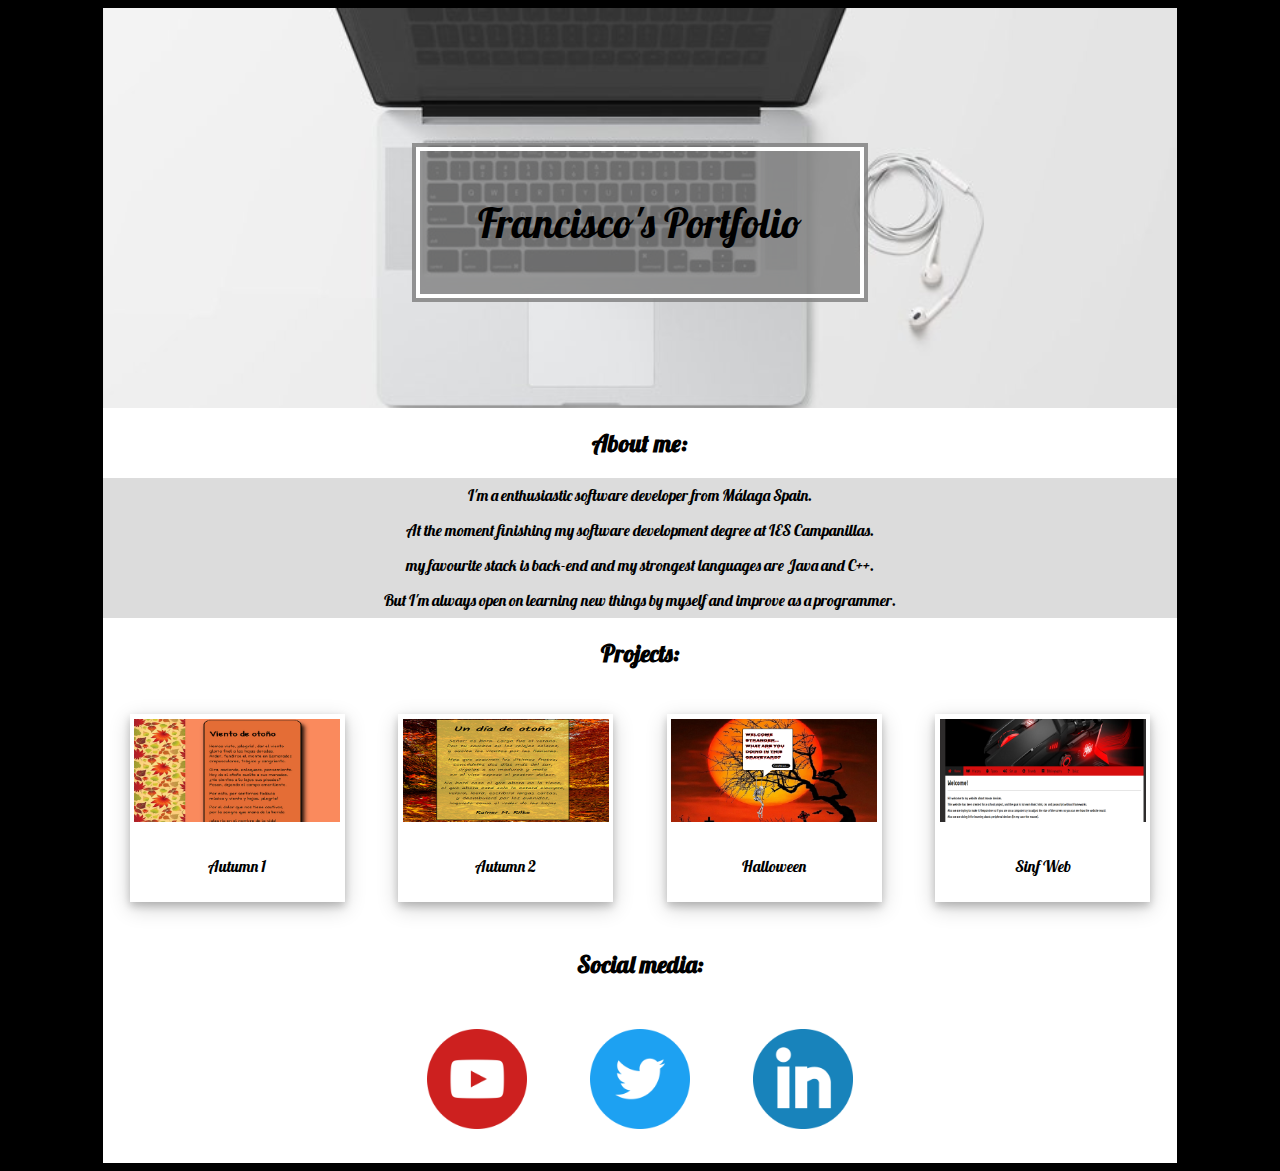
<file: index.html>
<!DOCTYPE html>
<html lang="en">
<head>
    <meta charset="UTF-8">
    <meta name="viewport" content="width=device-width, initial-scale=1.0">
    <meta http-equiv="X-UA-Compatible" content="ie=edge">
    <link rel="stylesheet" href="estilo-portfolio.css">
    <link href="https://fonts.googleapis.com/css?family=Oswald&display=swap" rel="stylesheet">
    <link href="https://fonts.googleapis.com/css?family=Lobster&display=swap" rel="stylesheet">
    <title>My Portfolio</title>

</head>
<body>
    <div id="wrapper">
        <header>
            <div id="titulo">
                <p id="text">Francisco's Portfolio</p>

            </div>
        </header>
        <main>
            <h2>About me: </h2>
            
           
            <div id="aboutMeText">
                
              <p id="aboutMeP">I'm a enthusiastic software developer from Málaga Spain.<br> At the moment finishing my
                  software development degree at IES Campanillas.<br> my favourite stack is back-end and my strongest languages are Java and C++.
                  <br>But I'm always open on learning new things by myself and improve as a programmer.</p>
            </div>    
            <div id="closing"></div>
            <h2>Projects:</h2>
            
            <div class="polaroid">
                <a href="mi-otono/index.html" target="_blank">
                <img src="imagenes-portfolio/otono1.png" alt="autumn" style="width:96%">
                </a>
                <div class="container">
                <p>Autumn 1</p>
                </div>
              </div>
              
              <div class="polaroid">
                <a href="mi-otono/indexv2.html" target="_blank">
                <img src="imagenes-portfolio/otono2.png" alt="Autumn" style="width:96%">
                </a>
                <div class="container">
                <p>Autumn 2</p>
                </div>
              </div>
              
              <div class="polaroid">
                <a href="halloween/index.html" target="_blank">
                <img src="imagenes-portfolio/hallowenport.png" alt="halloween" style="width:96%">
                </a>
                <div class="container">
                <p>Halloween</p>
                </div>
              </div>
              
              <div class="polaroid">
                <a href="Sinf website/index.html" target="_blank">
                <img src="imagenes-portfolio/sinfport.png" alt="sinf" style="width:96%">
                </a>
                <div class="container">
                <p>Sinf Web</p>
                </div>
              </div>    
        <div id="closing"></div>
        <h2>Social media:</h2>
        <div id="media">
        <a href="https://www.youtube.com/channel/UCi0FaUjg--RHDCesJTzMc2w?view_as=subscriber" target="_blank"><img class="socialMedia" src="imagenes-portfolio/youtube.png"></a>
        <a href="https://twitter.com/fcsuarez96"target="_blank"><img class="socialMedia" src="imagenes-portfolio/twitter.png"></a>
        <a href="https://www.linkedin.com/in/francisco-carmona-458bb6195"target="_blank"><img class="socialMedia" src="imagenes-portfolio/linkedin.png"></a>
        </div>
        </main>
        

        <footer>

        </footer>
    </div>
    
</body>
</html>
</file>
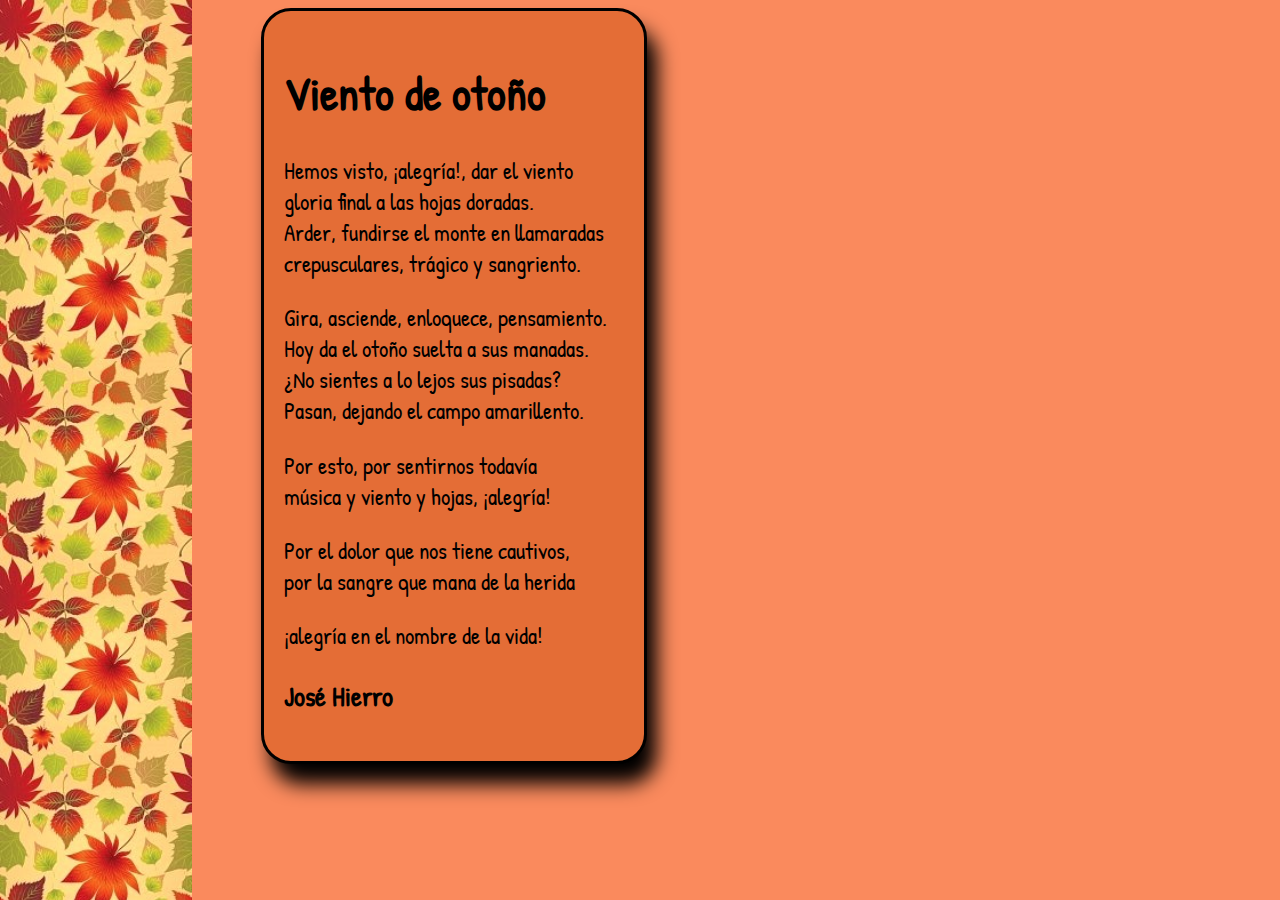
<file: mi-otono/index.html>
<!DOCTYPE html>
<html lang="es">
<head>
    <meta charset="UTF-8">
    <meta name="viewport" content="width=device-width, initial-scale=1.0">
    <meta http-equiv="X-UA-Compatible" content="ie=edge">
    <title>Poema de otoño número 1</title>
    <link href="https://fonts.googleapis.com/css?family=Caveat&display=swap" rel="stylesheet"><link href="https://fonts.googleapis.com/css?family=Patrick+Hand&display=swap" rel="stylesheet">
    <link rel="icon" href="img/leaffavicon.png">

    <style>

     body {
         background-image: url("img/tile.jpg");
         background-repeat: repeat-y;
         background-size: 15%;
         font-family: 'Patrick Hand', cursive;
         font-size: 145%;
         background-color: rgb(250, 138, 93);
         
     }   

     #container {

         margin-left: 20%;
         padding: 20px;
         background-color: rgb(228, 109, 54);
         width: 340px;
         border: black solid;
         border-radius: 30px;
         box-shadow: black  10px 20px 20px;
         
         
     }
    </style>
</head>
<body>
    <div id="container">
        <h1>Viento de otoño</h1>

        <p>Hemos visto, ¡alegría!, dar el viento <br>
        
        gloria final a las hojas doradas. <br>
        
        Arder, fundirse el monte en llamaradas <br>
        
        crepusculares, trágico y sangriento.</p> 
        
        
        <p>Gira, asciende, enloquece, pensamiento. <br>
        
        Hoy da el otoño suelta a sus manadas. <br>
        
        ¿No sientes a lo lejos sus pisadas? <br>
        
        Pasan, dejando el campo amarillento.</p> 

        <p>Por esto, por sentirnos todavía <br>

        música y viento y hojas, ¡alegría!</p> 


        <p>Por el dolor que nos tiene cautivos, <br>

        por la sangre que mana de la herida</p>  


        <p>¡alegría en el nombre de la vida!</p> 

        <h3>José Hierro</h3>

    </div>

</body>
</html>
</file>
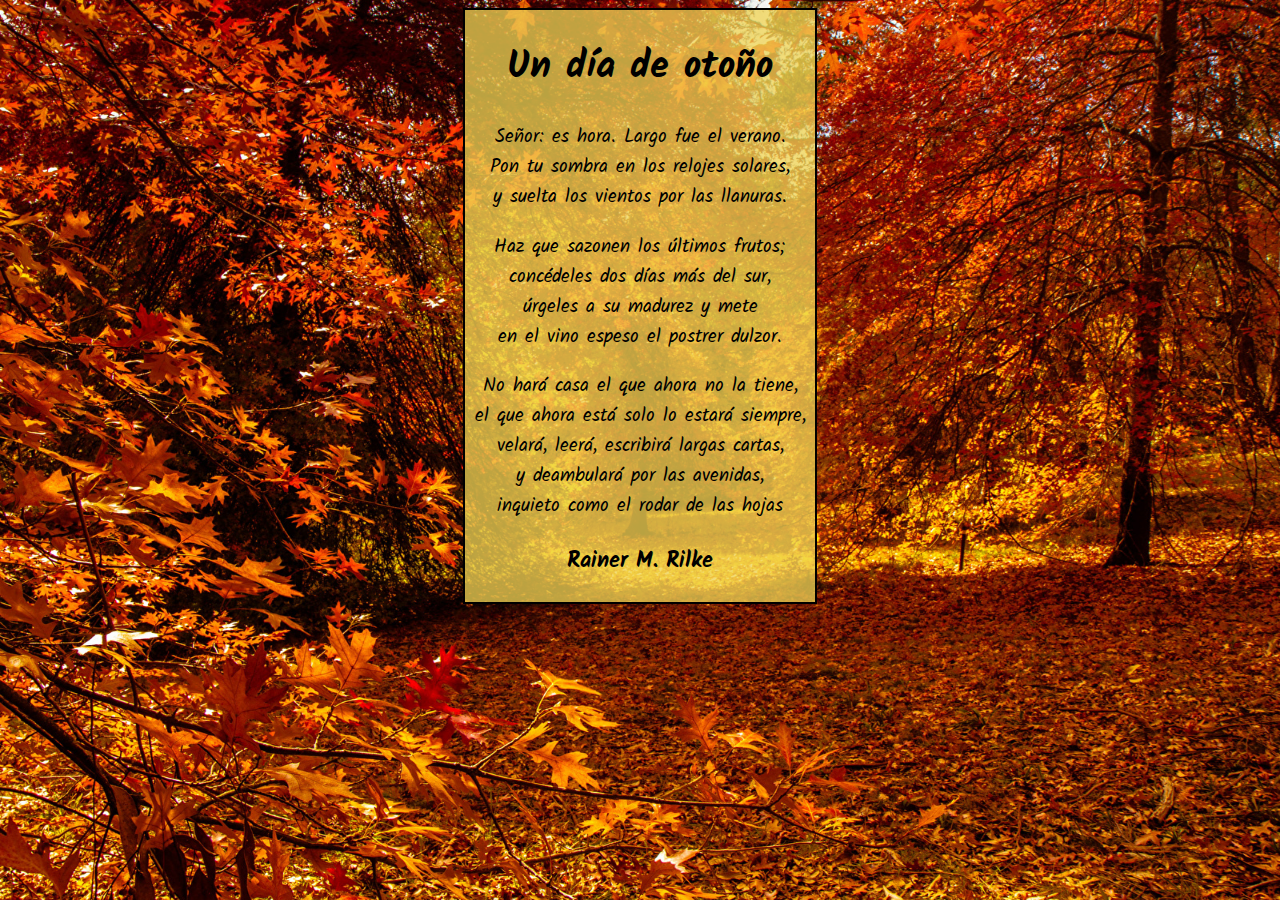
<file: mi-otono/indexv2.html>
<!DOCTYPE html>
<html lang="en">
<head>
    <meta charset="UTF-8">
    <meta name="viewport" content="width=device-width, initial-scale=1.0">
    <meta http-equiv="X-UA-Compatible" content="ie=edge">
    <title>Poema del otoño número 2</title>
    <link rel="icon" href="img/leaffavicon.png">
    <link href="https://fonts.googleapis.com/css?family=Kalam&display=swap" rel="stylesheet">

    <style>
        body {
            background-image: url("img/Wallpaper.jpg");
            background-repeat: no-repeat;
            background-size: 100vw 100vh;
            font-family: 'Kalam', cursive;
            font-size: 120%;
        }
        
        #container {
            background-color: rgba(240, 211, 85, 0.77);
            width: 350px;
            text-align: center;
            margin: 0 auto;
            border: 2px solid black; 

        }
    </style>
</head>
<body>
    <div id="container">
        <h1>Un día de otoño</h1>


        <p>Señor: es hora. Largo fue el verano. <br>
        
        Pon tu sombra en los relojes solares, <br>
        
        y suelta los vientos por las llanuras.</p>
        
        
    <p>Haz que sazonen los últimos frutos; <br>
        
        concédeles dos días más del sur, <br>
        
        úrgeles a su madurez y mete <br>
        
        en el vino espeso el postrer dulzor.</p>
        
        
        <p>No hará casa el que ahora no la tiene, <br>
        
        el que ahora está solo lo estará siempre, <br>
        
        velará, leerá, escribirá largas cartas, <br>
        
        y deambulará por las avenidas, <br>
        
        inquieto como el rodar de las hojas</p>
        
        
        <h3>Rainer M. Rilke</h3>
    </div>    
</body>
</html>
</file>
<file: estilo-portfolio.css>
body {
      background-color: black;
      font-family: 'Lobster', cursive;}
#wrapper {
          width: 85%;
          margin: auto;
          background-color: white;
         }

/* Header section */         

header {
        position: relative;
        background-image: url("imagenes-portfolio/header4.jpg");
        background-size: cover;
        background-position: center;
        height: 400px;
       }
#titulo {

         position: absolute;     
         left: 0;
         right: 0;
         margin-left: auto;
         margin-right: auto; 
         font-size: 3.2vw;
         color: black;
         background-color: rgba(128, 128, 128, 0.800);
         width: 40%;
         padding: 5px;
         text-align: center;
         top: 139px;
         border: 4px solid white;
         outline: 4px solid rgba(128, 128, 128, 0.829);
         
       
        }

        /* Main section */  
        main h2 {
            text-align: center;

        }
        div.polaroid {
            float: left;
            width: 80%;
            background-color: white;
            box-shadow: 0 4px 8px 0 rgba(0, 0, 0, 0.2), 0 6px 20px 0 rgba(0, 0, 0, 0.19);
            margin-bottom: 25px;
            margin: 10%;
           
          }
          
          div.container {
            text-align: center;
            padding: 5px 10px;
            color: black;
          }
          
          div.polaroid:hover {
                opacity:0.5;
          
          }
          
          div.polaroid img {
                margin: 2%;
             
          }
          
          @media only screen and (min-width:500px) {
                div.polaroid {

                    width: 40%;
                    margin: 5%;
              }

              

             
          
          }

          @media only screen and (max-width:700px) {
            #wrapper {
                  width: 100%;
            }

            
           
  
      
      }

          
          
          @media only screen and (min-width:900px) {
                div.polaroid {
                    width: 20%;
                    margin: 2.5%;
              }
              
              div.container {
                    padding: 10px 20px;
              }
          
          }



          #closing {
            clear: both;
          }

          #myPhoto {
                border-radius: 100%;
                border: solid black 1px;
                width: 250px;
                height: 260px;
                margin-left: 20px;
                float: left;
                
                
          }

          #aboutMeText {
           background-color: gainsboro;
           
           line-height: 35px;
           
           
           
          }

          #aboutMeP {
               margin-left: 15px;
               margin-right: 15px;
               
          }
          

          .socialMedia {
                width: 100px;
                margin: 30px;
                
          }

          
          .socialMedia:hover {
                width: 120px;
                transition:1s;
          }

          #media {
                  margin: auto;
                max-width: 50%;
                text-align: center;
          }

          

          #aboutMeP {
            text-align: center;      
          }
</file>
